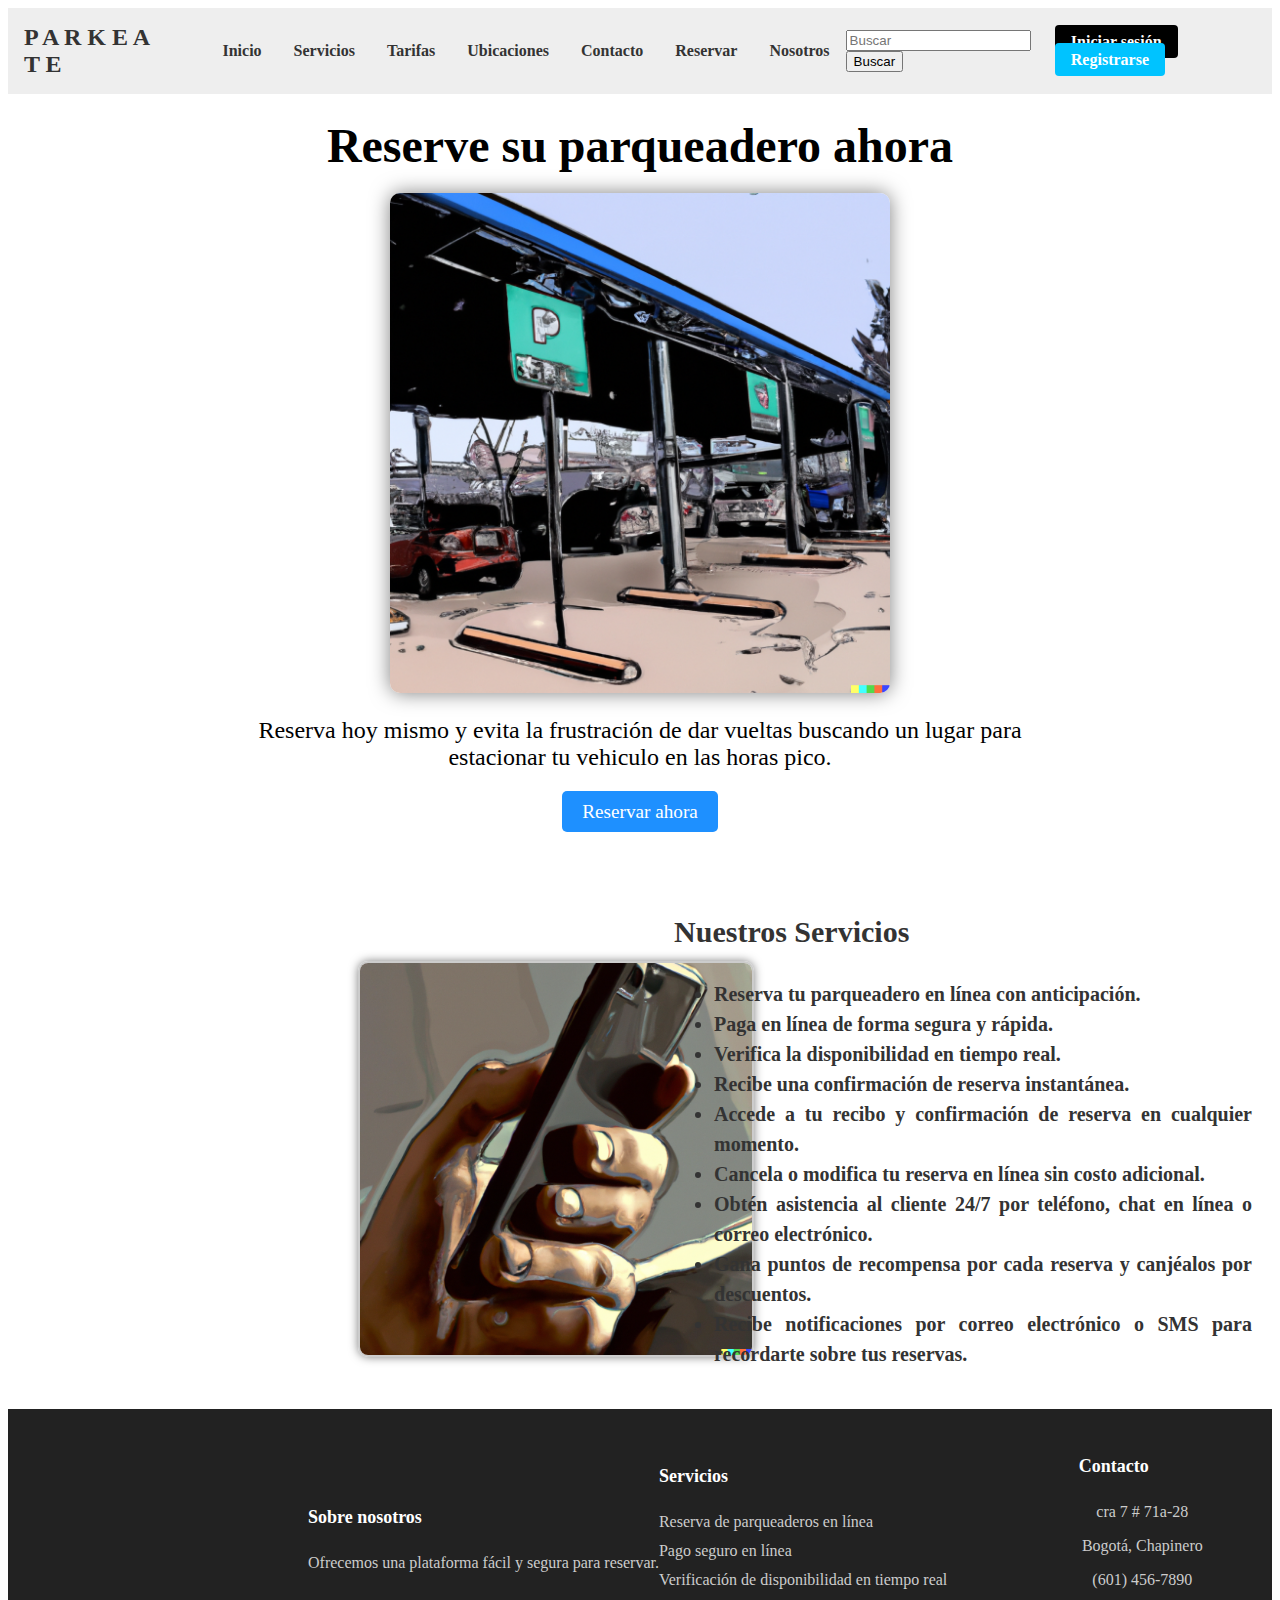
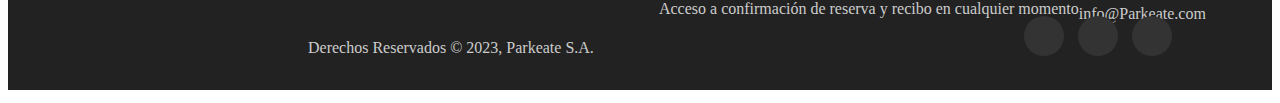
<file: Proyecto/index.html>
<!DOCTYPE html>
<html>

<head>
    <meta charset="UTF-8">
    <title>Mi Página Web</title>
    <link rel="stylesheet" href="styles.css">
</head>
<header>
    <nav>
        <a href="reserva.html" class="logo">P A R K E A T E</a>
        <ul>
            <li><a href="index.html">Inicio</a></li>
            <li><a href="#">Servicios</a></li>
            <li><a href="#">Tarifas</a></li>
            <li><a href="#">Ubicaciones</a></li>
            <li><a href="#">Contacto</a></li>
            <li><a href="reserva.html">Reservar</a></li>
            <li><a href="nosotros.html">Nosotros</a></li>
        </ul>
        <form action="#" class="search-bar">
            <input type="text" placeholder="Buscar">
            <button type="submit">Buscar</button>
        </form>
        <div class="buttons">
            <a href="login.html" class="login-button">Iniciar sesión</a>
            <a href="register.html" class="register-button">Registrarse</a>
        </div>
    </nav>
</header>

<body>
    <section class="hero">
        <div class="hero-text">
            <h1>Reserve su parqueadero ahora</h1>
            <img src="./imagenes/hero.png" alt="hero" class="hero-image">
            <p>Reserva hoy mismo y evita la frustración de dar vueltas buscando un lugar para estacionar tu vehiculo en
                las horas pico.</p>
            <a href="reserva.html" class="cta-button">Reservar ahora</a>
        </div>
    </section>

    <section class="services">
        <div class="container">
            <div class="row">
                <div class="col-md-6">
                    <div class="service-image">
                        <img src="./imagenes/servicios.png" alt="Imagen de servicios">
                    </div>
                </div>
                <div class="col-md-6">
                    <div class="service-text">
                        <h2>Nuestros Servicios</h2>
                        <ul>
                            <li>Reserva tu parqueadero en línea con anticipación.</li>
                            <li>Paga en línea de forma segura y rápida.</li>
                            <li>Verifica la disponibilidad en tiempo real.</li>
                            <li>Recibe una confirmación de reserva instantánea.</li>
                            <li>Accede a tu recibo y confirmación de reserva en cualquier momento.</li>
                            <li>Cancela o modifica tu reserva en línea sin costo adicional.</li>
                            <li>Obtén asistencia al cliente 24/7 por teléfono, chat en línea o correo electrónico.</li>
                            <li>Gana puntos de recompensa por cada reserva y canjéalos por descuentos.</li>
                            <li>Recibe notificaciones por correo electrónico o SMS para recordarte sobre tus reservas.
                            </li>
                        </ul>
                    </div>
                </div>
            </div>
        </div>
    </section>
</body>

<footer class="site-footer">
    <div class="container">
        <div class="row">
            <div class="col-md-4">
                <h4>Sobre nosotros</h4>
                <p>Ofrecemos una plataforma fácil y segura para reservar.</p>
            </div>
            <div class="col-md-4">
                <h4>Servicios</h4>
                <ul>
                    <li>Reserva de parqueaderos en línea</li>
                    <li>Pago seguro en línea</li>
                    <li>Verificación de disponibilidad en tiempo real</li>
                    <li>Acceso a confirmación de reserva y recibo en cualquier momento</li>
                </ul>
            </div>
            <div class="col-md-4">
                <h4>Contacto</h4>
                <p>cra 7 # 71a-28</p>
                <p>Bogotá, Chapinero</p>
                <p>(601) 456-7890</p>
                <p>info@Parkeate.com</p>
            </div>
        </div>
    </div>

    <div class="social">
        <a href="#"><i class="fab fa-facebook"></i></a>
        <a href="#"><i class="fab fa-twitter"></i></a>
        <a href="#"><i class="fab fa-instagram"></i></a>
    </div>

    <div class="container">
        <div class="row">
            <div class="col-md-12">
                <p class="text-center">Derechos Reservados © 2023, Parkeate S.A.</p>
            </div>
        </div>
    </div>
</footer>


</html>
</file>
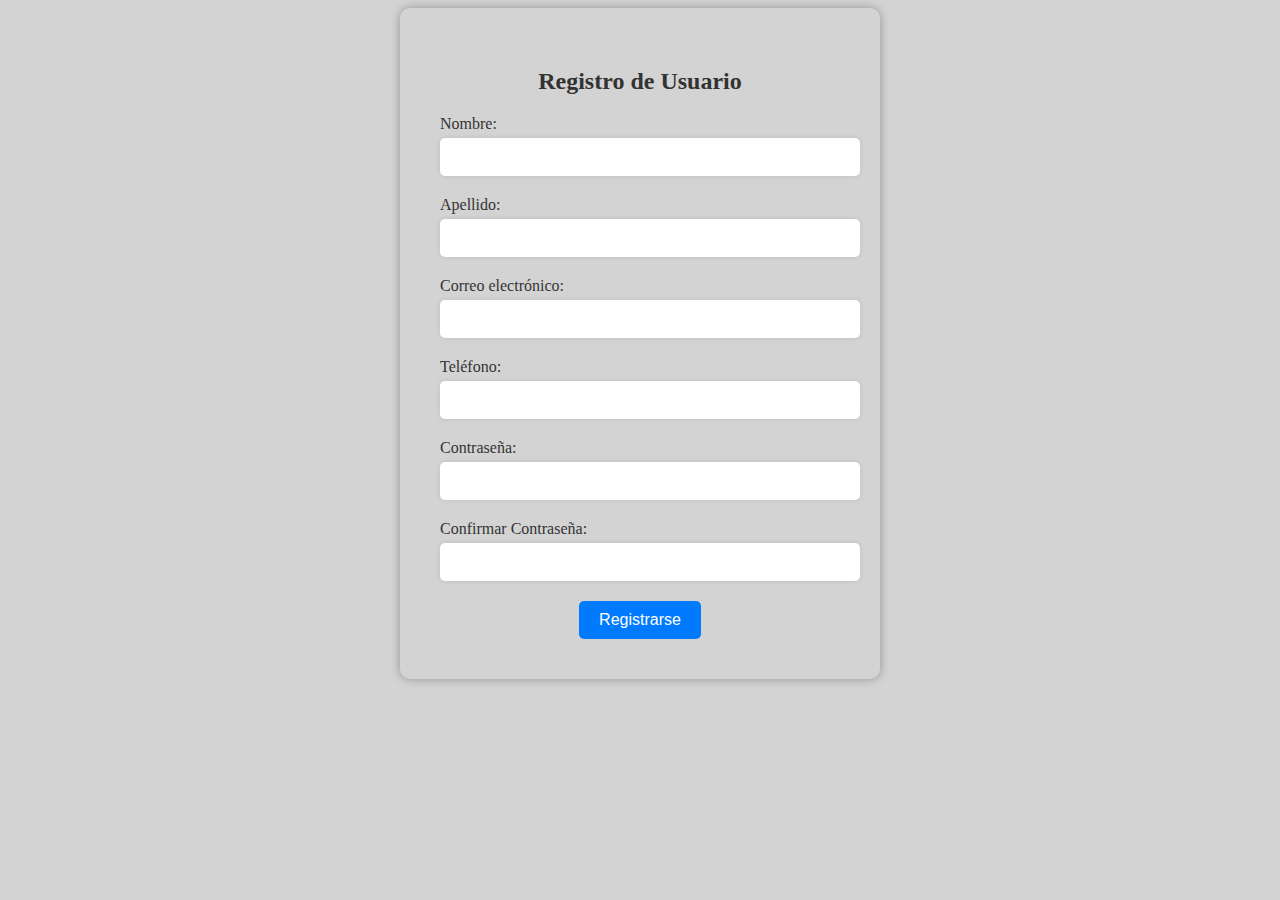
<file: Proyecto/register.html>
<!DOCTYPE html>
<html lang="en">
<head>
    <meta charset="UTF-8">
    <meta http-equiv="X-UA-Compatible" content="IE=edge">
    <meta name="viewport" content="width=device-width, initial-scale=1.0">
    <title>Document</title>
    <link rel="stylesheet" href="register.css">
</head>
<body class="body">
    <form>
        <h2>Registro de Usuario</h2>
        <div class="form-group">
          <label for="nombre">Nombre:</label>
          <input type="text" class="form-control" id="nombre" name="nombre" required>
        </div>
        <div class="form-group">
          <label for="apellido">Apellido:</label>
          <input type="text" class="form-control" id="apellido" name="apellido" required>
        </div>
        <div class="form-group">
          <label for="email">Correo electrónico:</label>
          <input type="email" class="form-control" id="email" name="email" required>
        </div>
        <div class="form-group">
          <label for="telefono">Teléfono:</label>
          <input type="tel" class="form-control" id="telefono" name="telefono" required>
        </div>
        <div class="form-group">
          <label for="password">Contraseña:</label>
          <input type="password" class="form-control" id="password" name="password" required>
        </div>
        <div class="form-group">
          <label for="confirmar_password">Confirmar Contraseña:</label>
          <input type="password" class="form-control" id="confirmar_password" name="confirmar_password" required>
        </div>
        <button type="submit" class="btn btn-primary">Registrarse</button>
      </form>
      
</body>
</html>
</file>
<file: Proyecto/styles.css>
/* Estilos para el logo */
.logo {
    font-size: 1.5rem;
    font-weight: bold;
    text-transform: uppercase;
    color: #333;
    text-decoration: none;
}

/* Estilos para el menú de navegación */
nav {
    display: flex;
    justify-content: space-between;
    align-items: center;
    padding: 1rem;
    background-color: #eee;
}

nav ul {
    display: flex;
    list-style: none;
}

nav li {
    margin: 0 1rem;
}

nav a {
    color: #333;
    text-decoration: none;
    font-weight: bold;
}

nav a:hover {
    color: #00c3ff;
}

/* Estilos para el botón de inicio de sesión */
.login-button {
    background-color: #000000;
    color: #fff;
    padding: 0.5rem 1rem;
    border-radius: 0.25rem;
    text-decoration: none;
}

.login-button:hover {
    background-color: #636363;
}

/* Estilos para el botón de registro */
.register-button {
    background-color: #00c3ff;
    color: #fff;
    padding: 0.5rem 1rem;
    border-radius: 0.25rem;
    text-decoration: none;
}

.register-button:hover {
    background-color: #636363;
}

/* Estilos para la sección hero */
.hero {
    background-size: cover;
    background-position: center;
    height: 80vh;
    display: flex;
    justify-content: center;
    align-items: center;
    text-align: center;
    color: #000000;
}

/* Estilos para el texto dentro de la sección hero */
.hero-text {
    max-width: 800px;
}

.hero h1 {
    font-size: 3rem;
    margin-bottom: 20px;
}

.hero p {
    font-size: 1.5rem;
    margin-bottom: 30px;
}

/* Estilos para el botón de llamado a la acción */
.cta-button {
    background-color: #1E90FF;
    color: #fff;
    font-size: 1.2rem;
    text-decoration: none;
    padding: 10px 20px;
    border-radius: 5px;
    transition: all 0.3s ease;
}

.cta-button:hover {
    background-color: #ffffff;
    color: #1E90FF;
    cursor: pointer;
}

.hero-image {
    max-width: 500px;
    height: auto;
    display: block;
    margin: 0 auto;
    border-radius: 10px;
    box-shadow: 0px 0px 20px rgba(0, 0, 0, 0.5);
}

.service-image {
    float: left;
    margin-right: 20px;
    /* para agregar un espacio entre la imagen y el texto */
}

.service-text {
    overflow: hidden;
    /* para limpiar el float */
}

.service-image img {
    width: 200%;
    /* para que la imagen ocupe todo el ancho del contenedor */
    max-width: 400px;
    /* para limitar el tamaño máximo de la imagen */
    height: auto;
    /* para que la altura se ajuste proporcionalmente al ancho */
    border: 2px solid #ccc;
    /* para agregar un borde de 2px color gris claro */
    border-radius: 10px;
    /* para agregar un borde redondeado de 10px */
    box-shadow: 0 0 10px rgba(0, 0, 0, 0.5);
    /* para agregar una sombra */
}

.row {
    display: flex;
    align-items: center;
}

.service-image {
    flex: 0 0 auto;
    /* para que la imagen no se estire */
    margin-right: 100px;
    /* para agregar un espacio entre la imagen y el texto */
    margin-top: 100px;
    margin-left: 350px;
}

.service-text {
    flex: 1;
    /* para que el texto ocupe todo el espacio restante */
}

.service-text {
    font-size: 20px;
    /* para definir el tamaño de la fuente */
    font-weight: bold;
    /* para hacerla negrita */
    color: #333;
    /* para definir el color de texto */
    text-align: justify;
    /* para justificar el texto */
    line-height: 1.5;
    /* para definir la altura de línea */
    padding: 20px;
    /* para agregar un espacio interno de 20px */
    margin-top: 50px;
}



.site-footer {
    background-color: #222;
    padding: 60px 0 20px;
    font-size: 16px;
    line-height: 1.5;
    color: #ccc;
    
  }
  
  .site-footer h4 {
    font-size: 18px;
    color: #fff;
    margin-bottom: 20px;
    
  }
  
  .site-footer p {
    margin: 0 0 10px;
    text-align: center;
  }
  
  .site-footer ul {
    list-style: none;
    padding: 0;
    margin-bottom: 0;
  }
  
  .site-footer ul li {
    margin-bottom: 5px;
  }
  
  .site-footer .social {
    margin-bottom: 20px;
    text-align: center;
  }
  
  .site-footer .social a {
    display: inline-block;
    width: 40px;
    height: 40px;
    line-height: 40px;
    margin-right: 10px;
    background-color: #333;
    color: #fff;
    border-radius: 50%;
  }
  
  .site-footer .social a:hover {
    background-color: #fff;
    color: #333;
  }
  
  .site-footer .text-center {
    text-align: center;
  }

  .social {
    float: right;
    margin-left: 400px;
    position: relative;
    bottom: 20px;
    left: -80px;
  }
  
  .site-footer {
    padding: 10px;
    padding-top: 20px;
    padding-bottom: 20px;
    padding-left: 300px;
    
  }
</file>
<file: Proyecto/register.css>
form {
    max-width: 400px;
    margin: 0 auto;
    text-align: center;
    padding: 40px;
    border-radius: 10px;
    box-shadow: 0px 0px 10px rgba(0,0,0,0.3);
  }
  
  h2 {
    margin-bottom: 20px;
    font-size: 24px;
    font-weight: 700;
    color: #333;
  }
  
  .form-group {
    margin-bottom: 20px;
    text-align: left;
  }
  
  label {
    font-size: 16px;
    font-weight: 500;
    color: #333;
    display: block;
    margin-bottom: 5px;
  }
  
  input[type="text"],
  input[type="email"],
  input[type="tel"],
  input[type="password"] {
    padding: 10px;
    font-size: 16px;
    border-radius: 5px;
    border: none;
    outline: none;
    width: 100%;
    box-shadow: 0px 0px 5px rgba(0,0,0,0.1);
  }
  
  .btn {
    background-color: #007bff;
    color: #fff;
    border: none;
    border-radius: 5px;
    padding: 10px 20px;
    font-size: 16px;
    font-weight: 500;
    cursor: pointer;
    transition: all 0.3s ease;
  }
  
  .btn:hover {
    background-color: #0062cc;
  }
  .body{
    background-color: #d3d3d3;
  }
</file>
